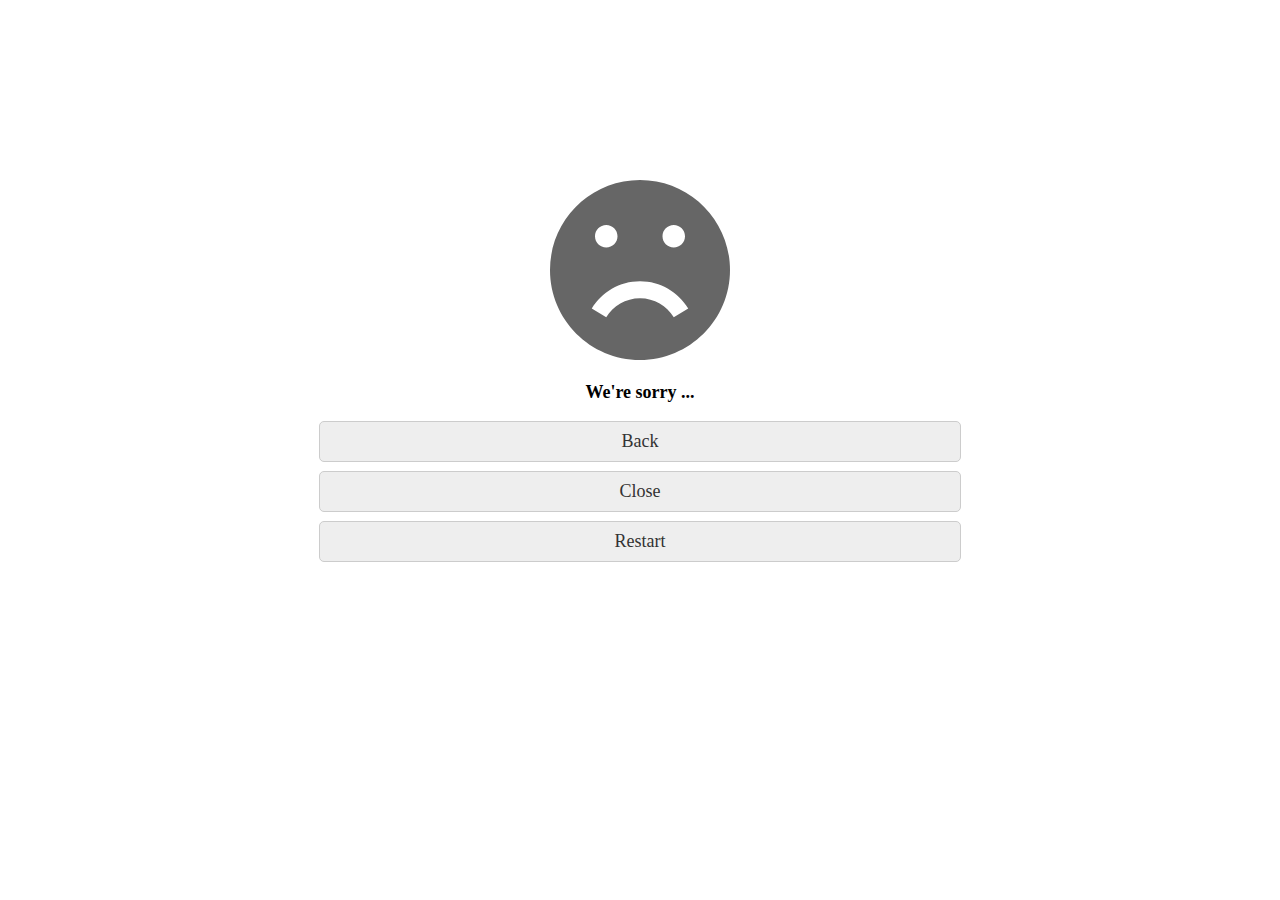
<file: app/src/main/assets/data/dcloud_error.html>
<!DOCTYPE html>
<html>
<head>
    <meta charset="utf-8"/>
    <meta name="viewport" content="initial-scale=1.0, maximum-scale=1.0, user-scalable=no"/>
	<meta name="HandheldFriendly" content="true"/>
	<meta name="MobileOptimized" content="320"/>
	<title>Error</title>
	<script type="text/javascript">
// H5 plus事件处理
var ws=null;
function plusReady(){
	// Android处理返回键
	plus.key.addEventListener('backbutton',function(){
		(history.length==1)&&ws.close();
		var c=setTimeout(function(){
			ws.close();
		},1000);
		window.onbeforeunload=function(){
			clearTimeout(c);
		}
		history.go(-2);
	},false);
	ws=plus.webview.currentWebview();
}
if(window.plus){
	plusReady();
}else{
	document.addEventListener('plusready',plusReady,false);
}
document.addEventListener('touchstart',function(){
    return false;
},true);
// 禁止选择
document.oncontextmenu=function(){
	return false;
};
// 获取错误信息
document.addEventListener("error",function(e){
	info.innerText="请求的页面（"+e.url+"）无法打开";
	console.log("请求的页面无法打开："+e.href);
},false);
	</script>
	<style>
*{
	-webkit-user-select: none;
}
html,body{
	margin: 0px;
	padding: 0px;
	width: 100%;
	height: 100%;
	text-align: center;
	word-break: break-all;
	-webkit-touch-callout:none;
	-webkit-tap-highlight-color:rgba(0,0,0,0);
}
.button{
	width: 50%;
	font-size: 18px;
	font-weight: normal;
	text-decoration: none;
	text-align: center;
	padding: .5em 0em;
	margin: .5em auto;
	color: #333333;
	background-color: #EEEEEE;
	border: 1px solid #CCCCCC;
	-webkit-border-radius: 5px;
	border-radius: 5px;
}
.button:active{
	background-color: #CCCCCC;
}
	</style>
</head>
<body>
	<div style="width:100%;height:20%;"></div>
	<svg xmlns="http://www.w3.org/2000/svg" version="1.1" viewBox="0 0 512 512" style="height:20%;width:30%"> 
	<g id="icomoon-ignore">
		<line stroke-width="1" x1="" y1="" x2="" y2="" stroke="#449FDB" opacity=""></line>
	</g>
	<path d="M256 0c-141.385 0-256 114.615-256 256s114.615 256 256 256 256-114.615 256-256-114.615-256-256-256zM352 128c17.673 0 32 14.327 32 32s-14.327 32-32 32-32-14.327-32-32 14.327-32 32-32zM160 128c17.673 0 32 14.327 32 32s-14.327 32-32 32-32-14.327-32-32 14.327-32 32-32zM352.049 390.37c-19.587-32.574-55.272-54.37-96.049-54.37s-76.462 21.796-96.049 54.37l-41.164-24.698c27.98-46.535 78.958-77.672 137.213-77.672s109.232 31.137 137.213 77.672l-41.164 24.698z" fill="#666666"></path>
    </svg>
	<p style="font-size:18px;font-weight:bolder;">We're sorry ...</p>
	<p id="info" style="font-size:12px;"></p>
	<!--<div class="button" onclick="history.back()">Retry</div>-->
	<div class="button" onclick="if(history.length == 1){ws.close();}else{ws.back();ws.back();}">Back</div>
	<div class="button" onclick="ws.close()">Close</div>
	<div class="button" onclick="plus.runtime.restart()">Restart</div>
</body>
</html>
</file>
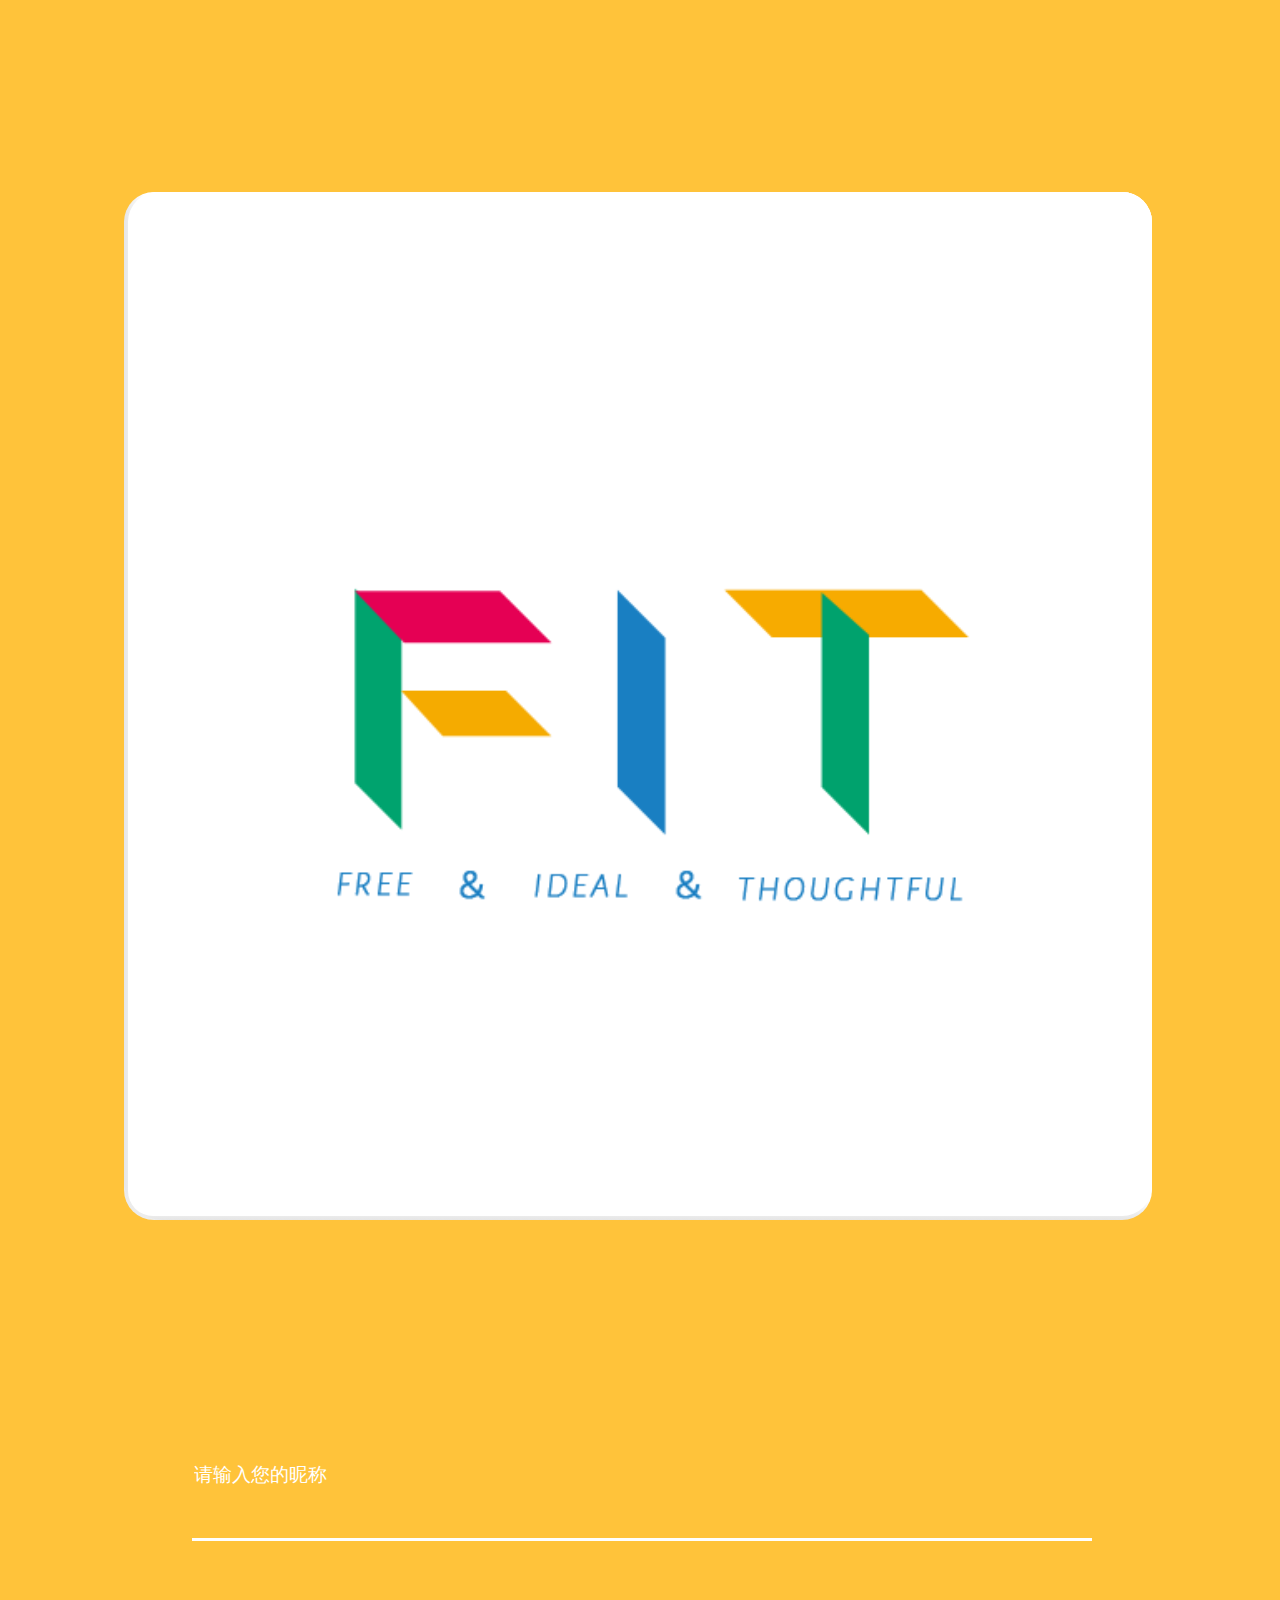
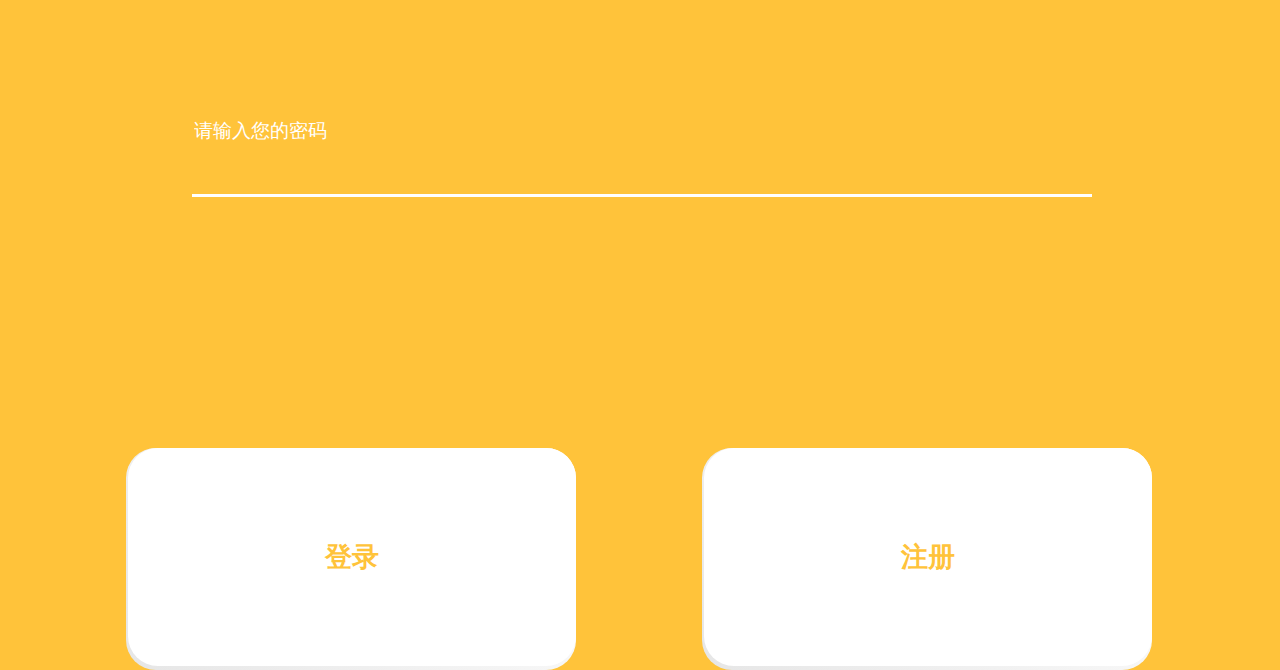
<file: app/src/main/assets/apps/H5B405ED9/www/page/login.html>
<!DOCTYPE html>
<html lang="en">

<head>
	<meta charset="UTF-8" />
	<meta http-equiv="X-UA-Compatible" content="IE=edge" />
	<meta name="viewport" content="width=device-width, initial-scale=1.0" />
	<title>登录</title>
	<link rel="stylesheet" href="../css/login.css" />
	<script src="../js/jquery/3.6.0/jquery.min.js"></script>
</head>

<body>
	<div id="center">
		<img src="../icon/logo.png" id="logo" />
		<div id="V-center"></div>
	</div>
	<div>
		<input type="text" id="nick" placeholder="请输入您的昵称" class="input" /><br />
		<input type="password" id="psw" placeholder="请输入您的密码" class="input" />
	</div>
	<button id="login" class="btn">登录</button>
	<button id="register" class="btn">注册</button>

	<script type="text/javascript">
		$('#login').click(() => {
			var nick = $('#nick').val();
			var psw = $('#psw').val();
			var warning = false;
			var warn = '';
			if (nick == '') {
				warning = true;
				warn += '请输入昵称\n';
			}
			if (psw == '') {
				warning = true;
				warn += '请输入密码\n';
			}
			if (warning) {
				alert(warn);
			} else {
				plus.nativeUI.showWaiting("正在登录...");
				$.ajax({
					type: 'POST',
					url: 'http://118.195.129.134/user/signin',
					data: {
						nickName: nick,
						passWord: psw,
					},
					dataType: 'json',
					success(msg) {
						plus.nativeUI.closeWaiting();
						if (msg.ret == 0) {
							// 登录成功;
							plus.navigator.setCookie('http://118.195.129.134/user/signin', 'user=' + encodeURI(nick) + '; expires=Tuesday,19-Jan-2038 03:14:07 GMT; path=/');
							window.location.href = './index.html';
						} else {
							alert('用户名或密码输入不正确！');
						}
					},
					error() {
						plus.nativeUI.closeWaiting();
						alert("啊哦！服务器好像出了点问题呢！");
					}
				});
			}
		});

		$('#register').click(() => {
			plus.webview.open("./register.html");
		});

		document.addEventListener('plusready', function (a) {
			plus.key.addEventListener(
				'backbutton',
				function () {
					plus.webview.currentWebview().close();
				}, false);
		});
	</script>
</body>

</html>
</file>
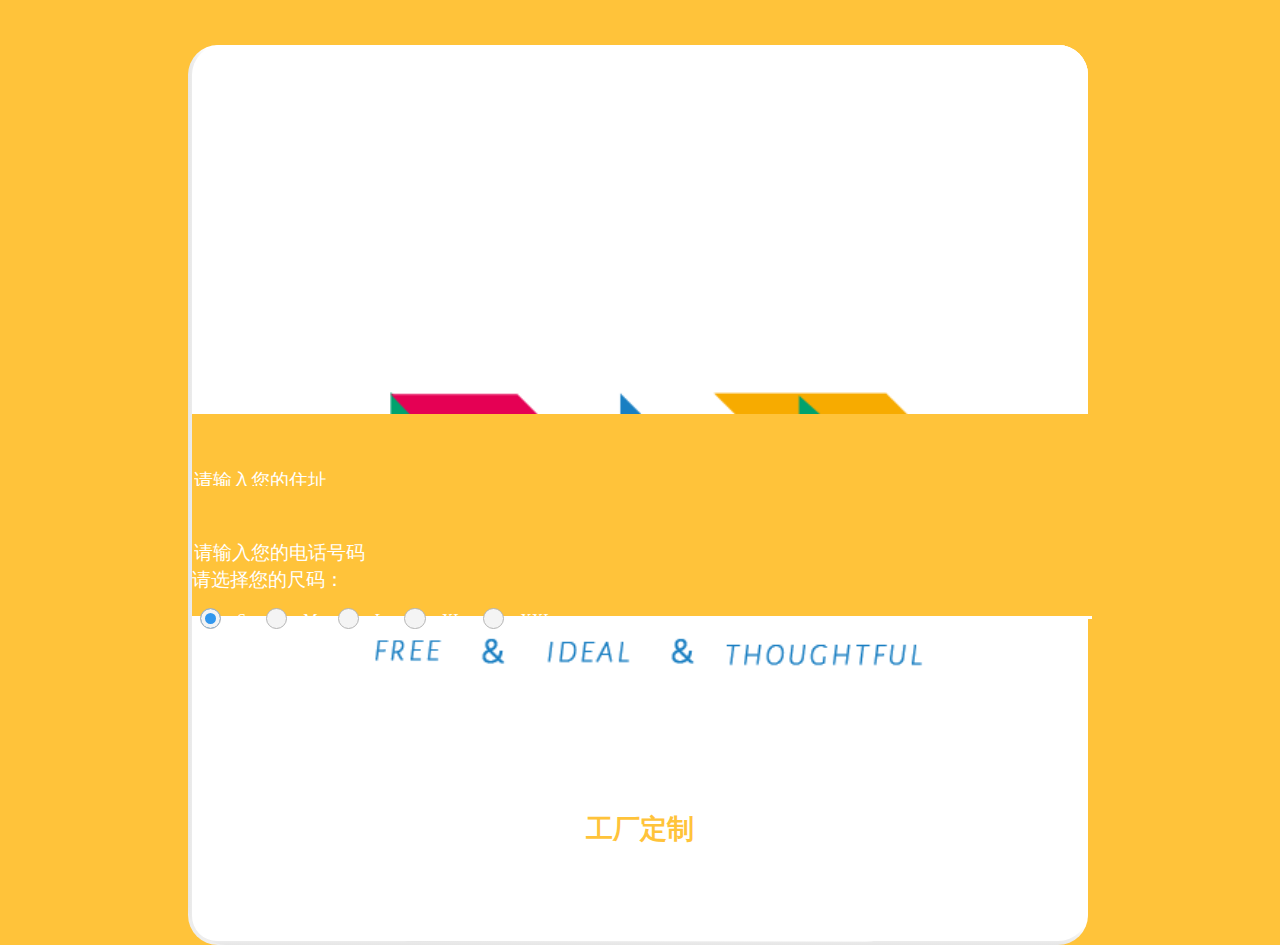
<file: app/src/main/assets/apps/H5B405ED9/www/page/purchase.html>
<!DOCTYPE html>
<html lang="en">

<head>
    <meta charset="UTF-8">
    <meta http-equiv="X-UA-Compatible" content="IE=edge">
    <meta name="viewport" content="width=device-width, initial-scale=1.0">
    <title>工厂定制</title>
    <link rel="stylesheet" href="../css/purchase.css">
    <script src="../js/jquery/3.6.0/jquery.min.js"></script>
</head>

<body>
    <div id="center">
        <img src="../icon/logo.png" id="logo">
        <div id="V-center"></div>
    </div>
    <div>
        <input type="text" id="address" class="input" placeholder="请输入您的住址"><br>
        <input type="tel" id="tel" class="input" placeholder="请输入您的电话号码" oninput="value=value.replace(/[^\d]/g,'')"
            maxlength="11"><br>
        <span>请选择您的尺码：</span>
        <div id="sizes">
            <div class="radio">
                <input id="radio-1" name="radio" type="radio" checked>
                <label for="radio-1" class="radio-label">S</label>
            </div>
            <div class="radio">
                <input id="radio-2" name="radio" type="radio">
                <label for="radio-2" class="radio-label">M</label>
            </div>
            <div class="radio">
                <input id="radio-3" name="radio" type="radio">
                <label for="radio-3" class="radio-label">L</label>
            </div>
            <div class="radio">
                <input id="radio-4" name="radio" type="radio">
                <label for="radio-4" class="radio-label">XL</label>
            </div>
            <div class="radio">
                <input id="radio-5" name="radio" type="radio">
                <label for="radio-5" class="radio-label">XXL</label>
            </div>
        </div>
    </div>
    <button id="purchase">工厂定制</button>

    <script type="text/javascript">
        document.addEventListener('plusready', function (a) {
            plus.navigator.setStatusBarBackground('#FFC33A');
            plus.navigator.setStatusBarStyle('light');
            plus.key.addEventListener('backbutton', function () {
                plus.webview.currentWebview().close();
                plus.navigator.setStatusBarBackground('#FFF8E6');
                plus.navigator.setStatusBarStyle('dark');
            }, false);
        });

        $(document).ready(function () {
            //屏幕当前的高度
            var oHeight = $(window).height();
            $(window).resize(function () {
                if ($(window).height() < oHeight) {
                    $('#center').css({
                        "top": 0.05 * oHeight + "px"
                    });
                    $('#address').css({
                        "top": 0.46 * oHeight + "px",
                    });
                    $('#tel').css({
                        "top": 0.54 * oHeight + "px",
                    });
                    $('span').css({
                        "top": 0.63 * oHeight + "px",
                    });
                    $('#sizes').css({
                        "top": 0.67 * oHeight + "px",
                    });
                    $('#purchase').css({
                        "top": 0.8 * oHeight + "px",
                    });
                }
            });
        });
    </script>
</body>

</html>
</file>
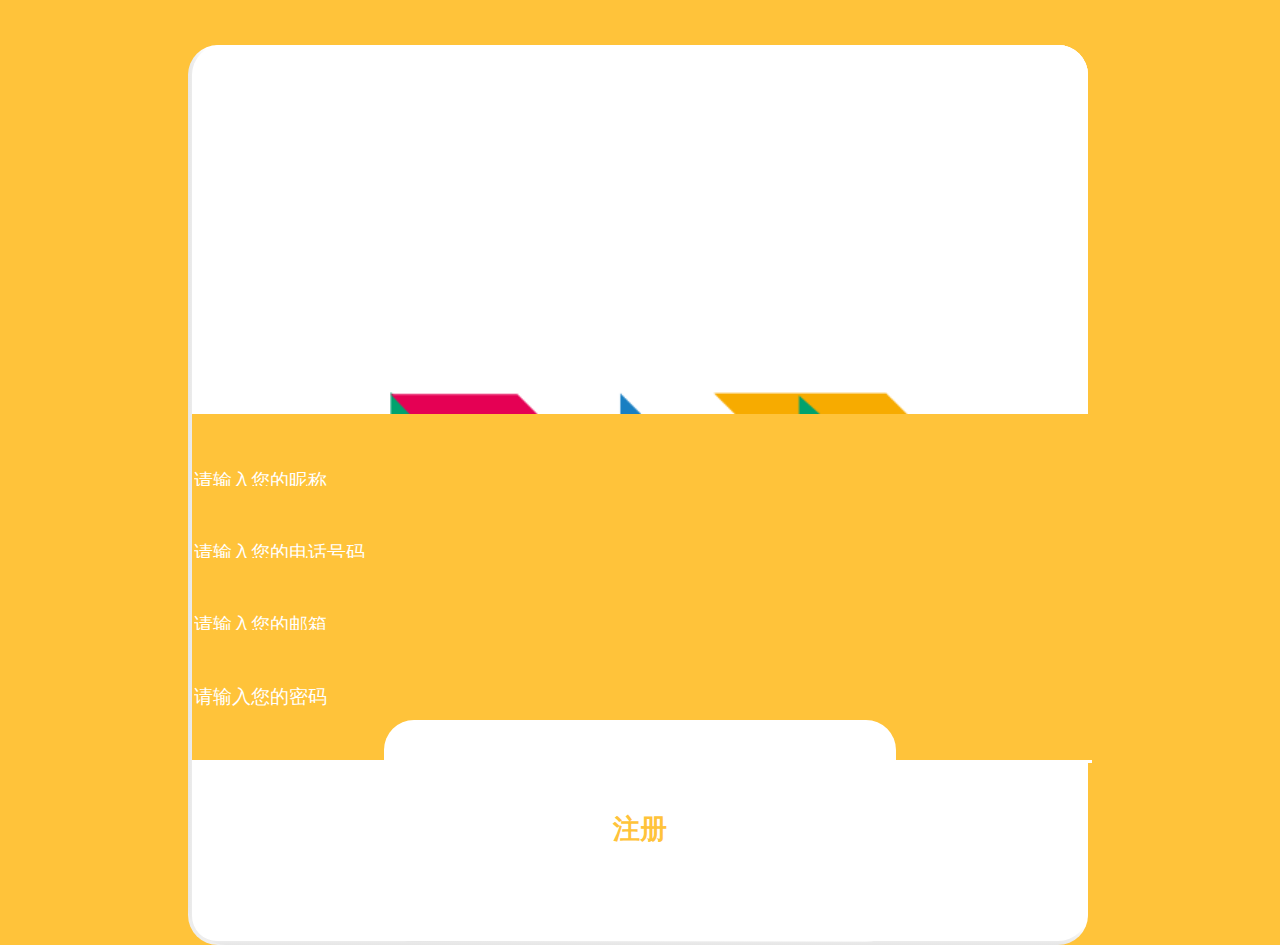
<file: app/src/main/assets/apps/H5B405ED9/www/page/register.html>
<!DOCTYPE html>
<html lang="en">

<head>
    <meta charset="UTF-8">
    <meta http-equiv="X-UA-Compatible" content="IE=edge">
    <meta name="viewport" content="width=device-width, initial-scale=1.0">
    <title>注册</title>
    <link rel="stylesheet" href="../css/register.css">
    <script src="../js/jquery/3.6.0/jquery.min.js"></script>
</head>

<body>
    <div id="center">
        <img src="../icon/logo.png" id="logo">
        <div id="V-center"></div>
    </div>
    <div>
        <input type="text" id="name" class="input" placeholder="请输入您的昵称"><br>
        <input type="tel" id="tel" class="input" placeholder="请输入您的电话号码" oninput="value=value.replace(/[^\d]/g,'')"
            maxlength="11"><br>
        <input type="email" id="email" class="input" placeholder="请输入您的邮箱"><br>
        <input type="password" id="psw" class="input" placeholder="请输入您的密码" maxlength="20">
    </div>
    <button id="register">注册</button>

    <script type="text/javascript">
        document.addEventListener('plusready', function (a) {
            plus.key.addEventListener('backbutton', function () {
                plus.webview.currentWebview().close();
            }, false);
        });

        $('#register').click(() => {
            var nick = $('#name').val();
            var tel = $('#tel').val();
            var email = $('#email').val();
            var psw = $('#psw').val();
            var warn = "";
            if (nick == "") {
                warn += "昵称不能为空！\n";
            }
            if (tel.length < 11) {
                warn += "电话号码不合法！\n";
            }
            if (email == "") {
                warn += "邮箱不能为空！\n";
            }
            if (psw.length < 6) {
                warn += "密码不得小于6位！\n";
            }
            if (warn == "") {
                plus.nativeUI.showWaiting("正在注册...");
                $.ajax({
                    type: "POST",
                    url: "http://118.195.129.134/user/signup",
                    data: {
                        nickName: nick,
                        passWord: psw,
                        mail: email,
                        phoneNumber: tel
                    },
                    dataType: "json",
                    success(msg) {
                        plus.nativeUI.closeWaiting();
                        if (msg.ret == 1) {
                            alert("注册失败！" + msg.msg);
                        } else {
                            alert("注册成功！现在就去登录吧！");
                            plus.webview.currentWebview().close();
                        }
                    },
                    error(msg) {
                        plus.nativeUI.closeWaiting();
                        alert("啊哦！服务器好像出了点问题呢！");
                    }
                })
            } else {
                alert(warn);
            }
        })

        $(document).ready(function () {
            //屏幕当前的高度
            var oHeight = $(window).height();
            $(window).resize(function () {
                if ($(window).height() < oHeight) {
                    $('#center').css({
                        "top": 0.05 * oHeight + "px"
                    });
                    $('#name').css({
                        "top": 0.46 * oHeight + "px",
                    });
                    $('#tel').css({
                        "top": 0.54 * oHeight + "px",
                    });
                    $('#email').css({
                        "top": 0.62 * oHeight + "px",
                    });
                    $('#psw').css({
                        "top": 0.7 * oHeight + "px",
                    });
                    $('#register').css({
                        "top": 0.8 * oHeight + "px",
                    });
                }
            });
        });
    </script>
</body>

</html>
</file>
<file: app/src/main/assets/apps/H5B405ED9/www/css/login.css>
body {
	background-color: #ffc33a;
	width: 100vw;
	height: 100vh;
	overflow: hidden;
	margin: 0%;
}

#center {
	background-color: white;
	width: 80%;
	height: 80vw;
	position: absolute;
	left: 10%;
	top: 15vw;
	border-radius: 30px;
	border-bottom-left-radius: 25px;
	border: none;
}
#center::before {
	content: "";
	display: block;
	position: absolute;
	top: 0px;
	right: 0px;
	bottom: 4px;
	left: -4px;
	border-top-right-radius: 50px;
	border-radius: 30px;
	background: linear-gradient(to right, rgb(230, 230, 230), white 2%);
	z-index: -1;
}
#center::after {
	content: "";
	display: block;
	position: absolute;
	top: 0px;
	right: 0px;
	bottom: -4px;
	left: 4px;
	border-top-right-radius: 50px;
	border-radius: 30px;
	background: linear-gradient(to top, rgb(230, 230, 230), white 2%);
	z-index: -2;
}
#V-center {
	width: 80%;
	height: 80vw;
	position: absolute;
	left: -4px;
	bottom: -4px;
	border-radius: 30px;
	border: none;
	z-index: -2;
	background: linear-gradient(135deg, rgb(212, 212, 212), white);
}
#logo {
	width: 100%;
	height: 100%;
}

.input {
	width: 70%;
	height: 10vw;
	position: absolute;
	left: 15%;
	background-color: #ffc33a;
	color: white;
	font-size: 150%;
	outline: none;
	border: none;
	border-bottom: 3px solid white;
}
.input::-webkit-input-placeholder {
	color: white;
	font-size: 80%;
}
#nick {
	top: 110vw;
}
#psw {
	top: 130vw;
}

.btn {
	width: 35%;
	height: 17vw;
	background: white;
	border: none;
	color: #ffc33a;
	font-family: "黑体";
	font-size: 170%;
	font-weight: 1000;
	border-radius: 30px;
	outline: none;
}
.btn::before {
	content: "";
	display: block;
	position: absolute;
	top: 0px;
	right: 0px;
	bottom: -4px;
	left: -2px;
	border-top-right-radius: 50px;
	border-radius: 30px;
	background: linear-gradient(45deg, rgb(230, 230, 230), white 100%);
	z-index: -1;
}
#login {
	position: absolute;
	left: 10%;
	top: 160vw;
}
#register {
	position: absolute;
	right: 10%;
	top: 160vw;
}
</file>
<file: app/src/main/assets/apps/H5B405ED9/www/css/purchase.css>
body {
	background-color: #ffc33a;
	width: 100vw;
	height: 100vh;
	overflow: hidden;
	margin: 0%;
}

#center {
	background-color: white;
	width: 70%;
	height: 70vw;
	position: absolute;
	left: 15%;
	top: 5vh;
	border-radius: 30px;
	border-bottom-left-radius: 25px;
	border: none;
}
#center::before {
	content: "";
	display: block;
	position: absolute;
	top: 0px;
	right: 0px;
	bottom: 4px;
	left: -4px;
	border-top-right-radius: 50px;
	border-radius: 30px;
	background: linear-gradient(to right, rgb(230, 230, 230), white 2%);
	z-index: -1;
}
#center::after {
	content: "";
	display: block;
	position: absolute;
	top: 0px;
	right: 0px;
	bottom: -4px;
	left: 4px;
	border-top-right-radius: 50px;
	border-radius: 30px;
	background: linear-gradient(to top, rgb(230, 230, 230), white 2%);
	z-index: -2;
}
#V-center {
	width: 70%;
	height: 70vw;
	position: absolute;
	left: -4px;
	bottom: -4px;
	border-radius: 30px;
	border: none;
	z-index: -2;
	background: linear-gradient(135deg, rgb(212, 212, 212), white);
}
#logo {
	width: 100%;
	height: 100%;
}

.input {
	width: 70%;
	height: 10vw;
	position: absolute;
	left: 15%;
	background-color: #ffc33a;
	color: white;
	font-size: 150%;
	outline: none;
	border: none;
	border-bottom: 3px solid white;
}
.input::-webkit-input-placeholder {
	color: white;
	font-size: 80%;
}
#address {
	top: 46vh;
}
#tel {
	top: 54vh;
}

span {
	width: 70%;
	height: 10vw;
	font-size: 120%;
    color: white;
    position: absolute;
    top: 63vh;
    left: 15%;
}

#sizes {
    position: absolute;
    width: 70%;
    top: 67vh;
    left: 15%;
}

.radio {
  margin: 0.5rem;
  display: inline-block;
}
.radio input[type="radio"] {
  position: absolute;
  opacity: 0;
}

.radio-label {
    color: white;
}

.radio input[type="radio"] + .radio-label:before {
  content: '';
  background: #f4f4f4;
  border-radius: 100%;
  border: 1px solid #b4b4b4;
  display: inline-block;
  width: 1.2em;
  height: 1.2em;
  position: relative;
  top: -0.2em;
  margin-right: 1em;
  vertical-align: top;
  cursor: pointer;
  text-align: center;
  -webkit-transition: all 250ms ease;
  transition: all 250ms ease;
}
.radio input[type="radio"]:checked + .radio-label:before {
  background-color: #3197EE;
  box-shadow: inset 0 0 0 4px #f4f4f4;
}
.radio input[type="radio"]:focus + .radio-label:before {
  outline: none;
  border-color: #3197EE;
}
.radio input[type="radio"]:disabled + .radio-label:before {
  box-shadow: inset 0 0 0 4px #f4f4f4;
  border-color: #b4b4b4;
  background: #b4b4b4;
}
.radio input[type="radio"] + .radio-label:empty:before {
  margin-right: 0;
}

#purchase {
	width: 40%;
	height: 17vw;
	background: white;
	border: none;
	color: #ffc33a;
	font-family: "黑体";
	font-size: 170%;
	font-weight: 1000;
	border-radius: 30px;
	outline: none;
	position: absolute;
	left: 30%;
	top: 80vh;
}
#purchase::before {
	content: "";
	display: block;
	position: absolute;
	top: 0px;
	right: 0px;
	bottom: -4px;
	left: -2px;
	border-top-right-radius: 50px;
	border-radius: 30px;
	background: linear-gradient(45deg, rgb(230, 230, 230), white 100%);
	z-index: -1;
}
</file>
<file: app/src/main/assets/apps/H5B405ED9/www/css/register.css>
body {
	background-color: #ffc33a;
	width: 100vw;
	height: 100vh;
	overflow: hidden;
	margin: 0%;
}

#center {
	background-color: white;
	width: 70%;
	height: 70vw;
	position: absolute;
	left: 15%;
	top: 5vh;
	border-radius: 30px;
	border-bottom-left-radius: 25px;
	border: none;
}
#center::before {
	content: "";
	display: block;
	position: absolute;
	top: 0px;
	right: 0px;
	bottom: 4px;
	left: -4px;
	border-top-right-radius: 50px;
	border-radius: 30px;
	background: linear-gradient(to right, rgb(230, 230, 230), white 2%);
	z-index: -1;
}
#center::after {
	content: "";
	display: block;
	position: absolute;
	top: 0px;
	right: 0px;
	bottom: -4px;
	left: 4px;
	border-top-right-radius: 50px;
	border-radius: 30px;
	background: linear-gradient(to top, rgb(230, 230, 230), white 2%);
	z-index: -2;
}
#V-center {
	width: 70%;
	height: 70vw;
	position: absolute;
	left: -4px;
	bottom: -4px;
	border-radius: 30px;
	border: none;
	z-index: -2;
	background: linear-gradient(135deg, rgb(212, 212, 212), white);
}
#logo {
	width: 100%;
	height: 100%;
}

.input {
	width: 70%;
	height: 10vw;
	position: absolute;
	left: 15%;
	background-color: #ffc33a;
	color: white;
	font-size: 150%;
	outline: none;
	border: none;
	border-bottom: 3px solid white;
}
.input::-webkit-input-placeholder {
	color: white;
	font-size: 80%;
}
#name {
	top: 46vh;
}
#tel {
	top: 54vh;
}
#email {
	top: 62vh;
}
#psw {
	top: 70vh;
}

#register {
	width: 40%;
	height: 17vw;
	background: white;
	border: none;
	color: #ffc33a;
	font-family: "黑体";
	font-size: 170%;
	font-weight: 1000;
	border-radius: 30px;
	outline: none;
	position: absolute;
	left: 30%;
	top: 80vh;
}
#register::before {
	content: "";
	display: block;
	position: absolute;
	top: 0px;
	right: 0px;
	bottom: -4px;
	left: -2px;
	border-top-right-radius: 50px;
	border-radius: 30px;
	background: linear-gradient(45deg, rgb(230, 230, 230), white 100%);
	z-index: -1;
}
</file>
